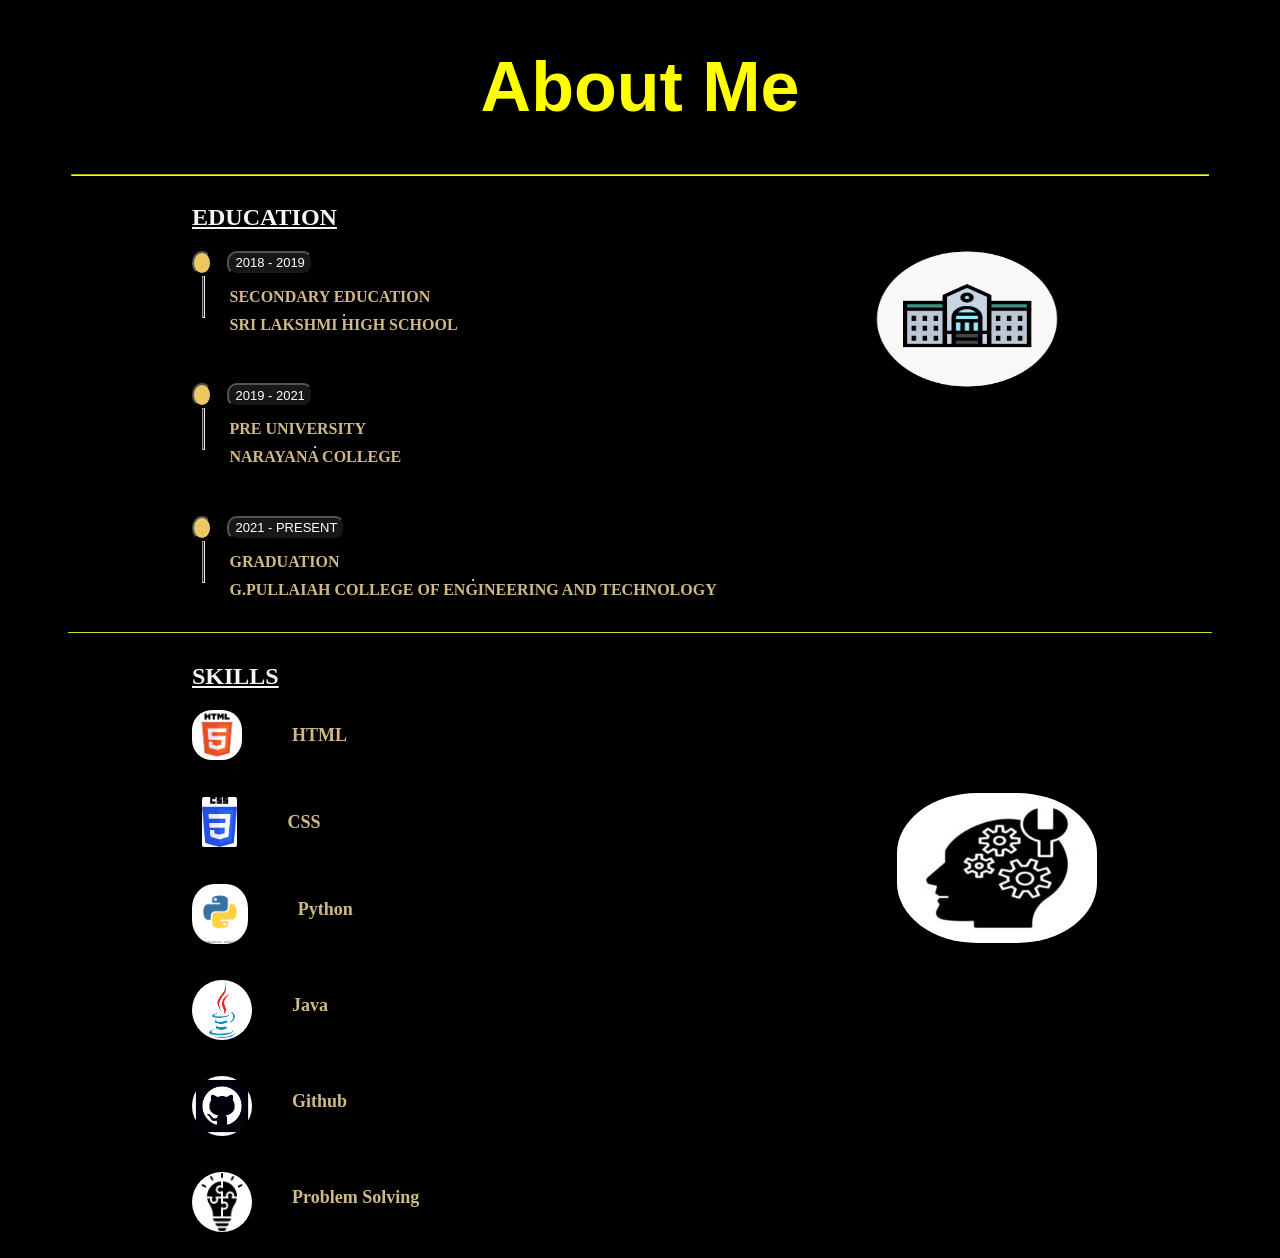
<file: about.html>
<!DOCTYPE html>
<html lang="en">

<head>
    <meta charset="UTF-8">
    <meta name="viewport" content="width=device-width, initial-scale=1.0">
    <title>About me</title>
    <link rel="stylesheet" href="about.css">
    
</head>



<body>
    <div class="Heading">
        <h1 >About Me</h1>
        <hr >
    </div>

    <section class="secondsection">

        <div>
            <h1 id="h1">
                EDUCATION
            </h1>
            <div style="display: flex;">
                <button id="b1">.</button>
                <button style="margin-left: 15px; font-size: small; background-color: rgb(25, 22, 22); color: white; border-radius: 10px;">2018 - 2019</button>
            </div>
            <div style="display: flex;">
                <hr id="hr1">
                <h1 style="font-size: 16px; margin-left: 10px; color: rgb(208, 185, 133);">SECONDARY EDUCATION <span>
                        <hr style="width: 0px; margin-bottom: 0px;">SRI LAKSHMI HIGH SCHOOL</span></h1>
            </div>
            <br>
            <br>

            <div style="display: flex;">
                <button id="b1">.</button>
                <button style="margin-left: 15px; font-size: small; background-color: rgb(25, 22, 22); color: white; border-radius: 10px;">2019 - 2021</button>
            </div>
            <div style="display: flex;">
                <hr id="hr1">
                <h1 style="font-size: 16px; margin-left: 10px; color: rgb(208, 185, 133);">PRE UNIVERSITY <span>
                        <hr style="width: 0px; margin-bottom: 0px;">NARAYANA COLLEGE</span></h1>
            </div>

            <br>
            <br>
            <div style="display: flex;">
                <button id="b1">.</button>
                <button style="margin-left: 15px; font-size: small; background-color: rgb(25, 22, 22); color: white; border-radius: 10px;">2021 - PRESENT</button>
            </div>
            <div style="display: flex;">
                <hr id="hr1">
                <h1 style="font-size: 16px; margin-left: 10px; color: rgb(208, 185, 133);">GRADUATION<span>
                        <hr style="width: 0px; margin-bottom: 0px;"> <b>G.PULLAIAH COLLEGE OF ENGINEERING AND TECHNOLOGY</b></span></h1>
            </div>
        </div>
        <div style="margin-left: 150px;">
            <img style="height: 150px; width: 200px; margin-top: 60px;" src="Images/un.png" alt="">
        </div>
    </section>
    <hr id="hr0">

    <section class="thirdsection">
        <div>
            <h1 id="h1">
                SKILLS
            </h1>
            <div style="display: flex; margin-right: 300px;">
                <img style="height: 50px; border-radius: 40%;" src="Images/images (4).png" alt="">
                <h1 style="margin-left: 50px; font-size: 18px; color: rgb(208, 185, 133);">HTML</h1>
            </div>
            <br>
            <br>

            <div style="display: flex;">
                <img style="height: 50px; margin-left: 10px; border-radius: 5%;" src="Images/images (6).png" alt="">
                <h1 style="margin-left: 50px; font-size: 18px; color: rgb(208, 185, 133);">CSS</h1>
            </div>

            <br>
            <br>
            <div style="display: flex;">
                <img style="height: 60px; border-radius: 40%;" src="Images/python1.webp" alt="">
                <h1 style="margin-left: 50px; font-size: 18px; color: rgb(208, 185, 133);">Python</h1>
            </div>

            <br>
            <br>
            <div style="display: flex;">
                <img style="height: 60px; width: 60px; border-radius: 50%;" src="Images/java.png" alt="">
                <h1 style="margin-left: 40px; font-size: 18px; color: rgb(208, 185, 133);">Java</h1>
            </div>
            <br>
            <br>
            <div style="display: flex;">
                <img style="height: 60px; width: 60px; border-radius: 80%;" src="Images/images (7).jpeg" alt="">
                <h1 style="margin-left: 40px; font-size: 18px; color: rgb(208, 185, 133);">Github</h1>
            </div>
            <br>
            <br>
            <div style="display: flex;">
                <img style="height: 60px; width: 60px; border-radius: 50%;" src="Images/images (7).png" alt="">
                <h1 style="margin-left: 40px; font-size: 18px; color: rgb(208, 185, 133);">Problem Solving</h1>
            </div>
            <br>
        </div>

        <div style="margin-left: 150px;">
            <img style="margin-left: 100px; height: 150px; width: 200px; margin-top: 150px; border-radius: 40%;" src="Images/skills.jpg" alt="">
        </div>
    </section>
</body>

</html>
</file>
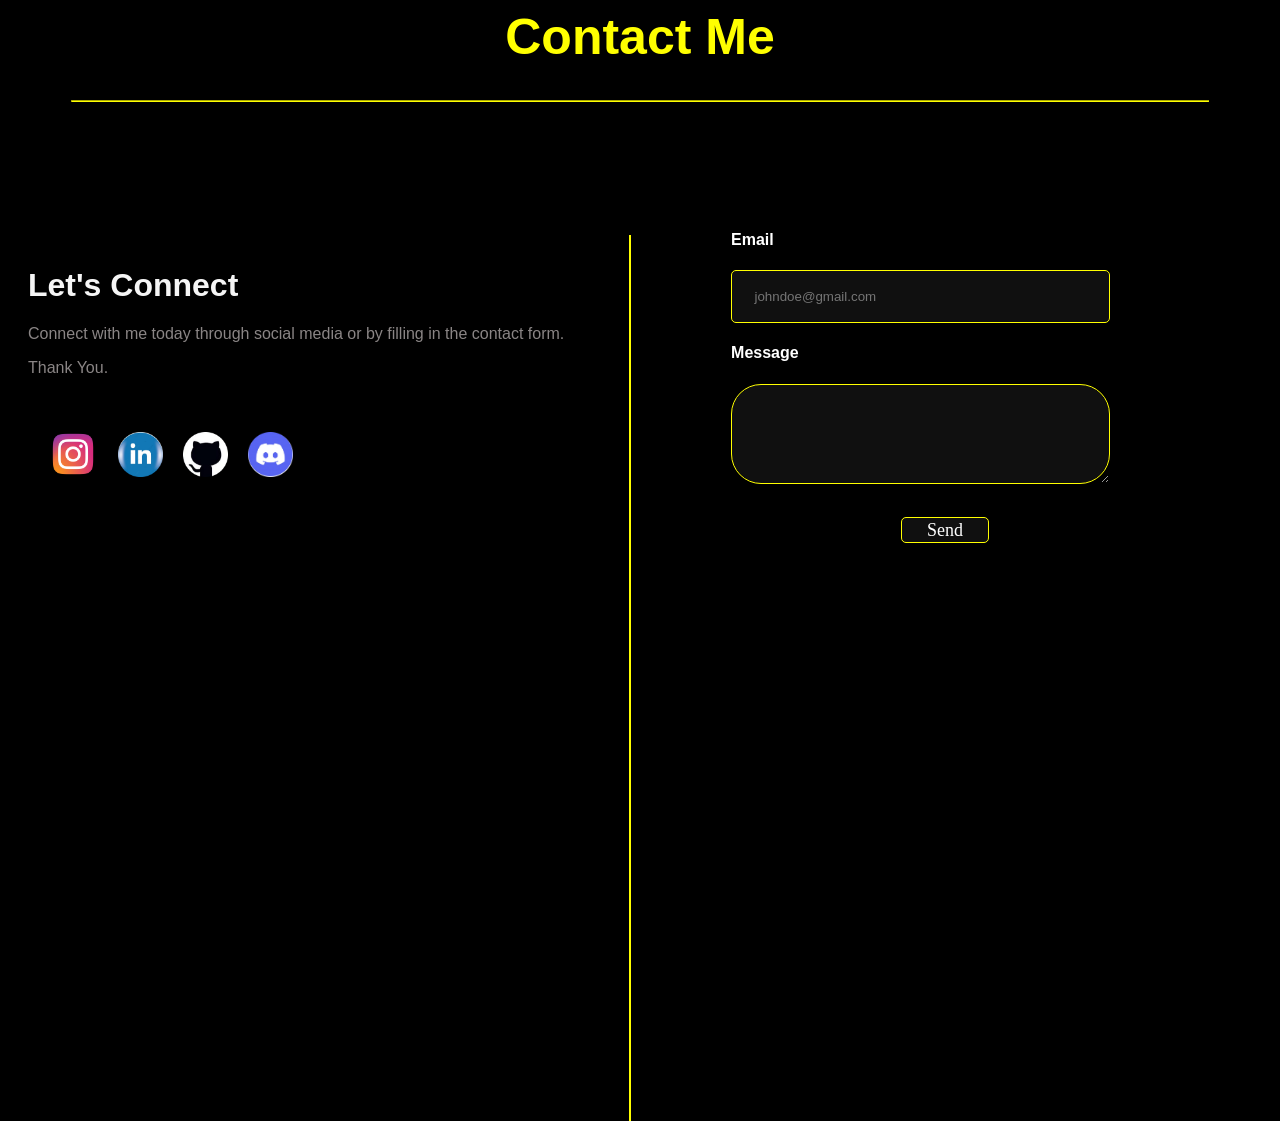
<file: contact.html>
<html lang="en">
<head>
    <meta charset="UTF-8">
    <meta name="viewport" content="width=device-width, initial-scale=1.0">
    <title>Contact</title>
    <link rel="stylesheet" href="project.css">
</head>
<style>
    
  .firstdiv{
        display: flex;
        height: 100%;
        background-color: rgb(0, 0, 0);
        

  }
  .leftdiv{
    background-color: rgb(0, 0, 0);
    /* border-style: solid; */
    height:100%;
    width:50%;
    margin-left: 20px;
    margin-right: 40px;
    margin-top: 100px;
  }
  .rightdiv{
    background-color: rgb(0, 0, 0);
    height:100%;
    width:50%;
    margin-left: 100px;
    margin-right: 0px;
    margin-top: 100px;
  }
  #h1{
    color: whitesmoke;
    font-style: normal;
    font-family:'Franklin Gothic Medium', 'Arial Narrow', Arial, sans-serif;
    
  }
  #p1
  {
    color: white;
  }
  /* .i1:focus{
    
   
    
    outline-color:yellow;
    outline-style: solid;
  } */
  .t1:focus{
    
   
    
    outline-color:yellow;
    outline-style: solid;
  }
  .b1{
    height: 100px; 
    width: 300px;
     background-color: rgb(16, 16, 16);
     border-style: solid;
      border-radius: 5px;
      text-decoration: none;
      font-size: large;
      padding-left: 25px;
      padding-top: 2px;
      padding-bottom: 2px;
      padding-right: 25px;
      border-color:yellow;
      color: rgb(255, 255, 255);
      border-width: 1px;
      margin-left: 170px;

      

  }
  .b1:hover{
    background-color: rgb(0, 0, 0);

  }
  #img1{
    height: 50px;
    width: 50px;
    margin-left: 20px;
  }
  #img2{
    height: 45px;
    width: 45px;
    margin-left: 20px;
    margin-top: 3px;
  }
  
</style>
<body style="background-color: black;">
  <div class="Heading">
    <h1 >Contact Me </h1>
    <hr >
</div>
  
    <div class="firstdiv">

            <div class="leftdiv">
                <br><br>
                <h1 id="h1">Let's Connect</h1>
                
                <p style="color: rgb(138, 133, 133); font-family: Arial, Helvetica, sans-serif;">Connect with me today through social media or by filling in the contact form.</p>
                <p style="color: rgb(138, 133, 133); font-family: Arial, Helvetica, sans-serif;">Thank You.</p>
                <br>
                <br>
                <div style="display:inline-flex;">
                    <a href="https://www.instagram.com/vinit_sittu_?igsh=MXBodWlzOHAxOHJ4dg==" ><img id="img1" src="Images/instagram.jpeg" alt=""</a>
                    <a href="https://www.linkedin.com/in/vkm270503/"><img  id="img2" src="Images/image.png" alt=""></a>
                    <a href="https://github.com/vinitsittu"><img  id="img2" src="Images/image (1).png" alt=""></a>
                    <a href="https://discord.com/channels/@me/1248362751659737204"><img  id="img2" src="Images/image (2).png" alt=""></a>


                </div>
            </div>
            <div class="middiv">
                <hr style="width: 0.1px; height: 100%; color: yellow; border-style: solid; margin-top: 125px; margin-left: 20px;">


            </div>
            <div class="rightdiv">
                <h4 style="color: white;font-style:initial; font-family: Arial, Helvetica, sans-serif;">Email</h4>
                <!-- <textarea name="" id="">user@gmail.com</textarea> -->
                <input class="t1" style="border-width: 1px; padding-left: 15px; border-color:yellow; border-style: solid; border-radius: 5px; height: 6%; width: 70%; color:rgb(250, 244, 244); background-color: rgb(16, 16, 16);" placeholder="  johndoe@gmail.com"  aria-describedby=":r0:-form-item-description" aria-invalid="false" type="text" value="" name="email" data-listener-added_aebb588c="true">
                <br>
                <h4 style="color: white;font-style:initial; font-family: Arial, Helvetica, sans-serif;">Message</h4>
                <!-- <textarea name="" id="">user@gmail.com</textarea> -->
                <!-- <br> -->
                
                <textarea class="t1"  style="border-width: 1px; padding-top: 15px; padding-left: 15px; border-color:yellow; border-style: solid; border-radius: 30px; height: 100px; width: 70%; color:rgb(250, 244, 244); background-color: rgb(16, 16, 16);" name="message" value="" id=""></textarea>
                <br>
                <br>
                <br>
                <a class="b1" href="javascript:void(0)">Send</a>
          
            </div>

    </div>

    <script>
      document.querySelector(".b1").addEventListener("click", function() {
          alert("Message Sent");
      //  document.querySelector(".i1").value = "";
        
        
        document.querySelectorAll(".t1").forEach((element)=>{
          element.value = "";
        })
      });
  </script>



    
</body>
</html>
</file>
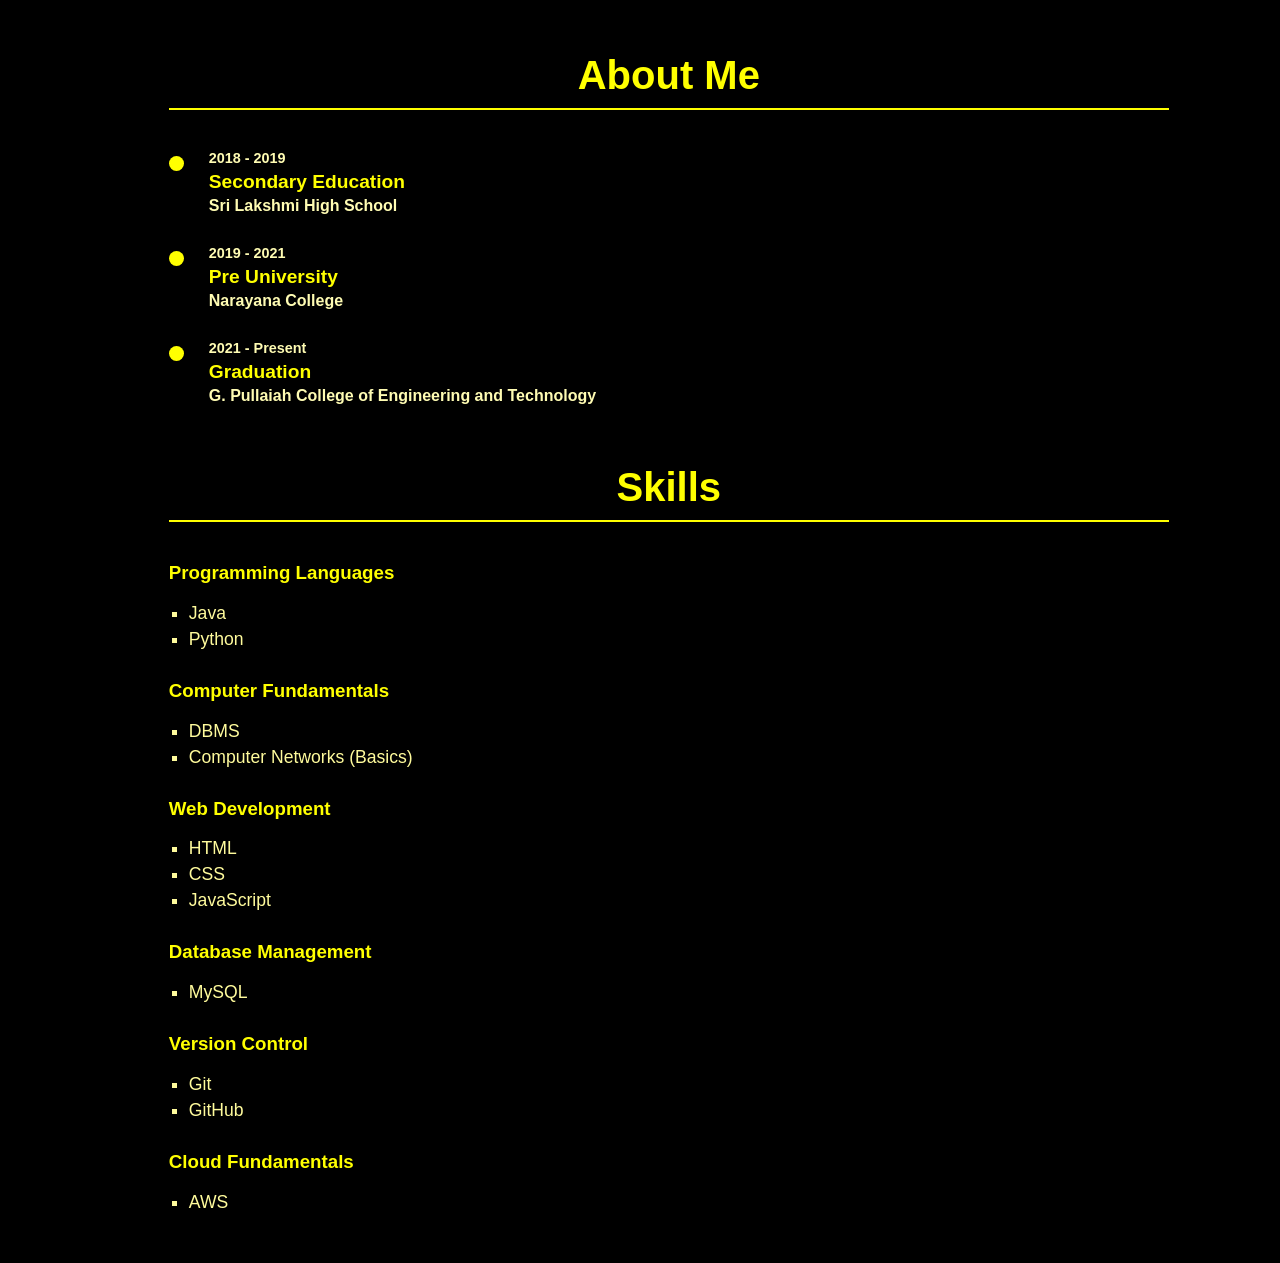
<file: newabout.html>
<!DOCTYPE html>
<html lang="en">
<head>
  <meta charset="UTF-8" />
  <meta name="viewport" content="width=device-width, initial-scale=1.0"/>
  <title>About Me</title>
  <link rel="stylesheet" href="newabout.css" />
  <link href="https://fonts.googleapis.com/css2?family=Orbitron:wght@500&family=Roboto&display=swap" rel="stylesheet">
</head>
<body>
  <section class="about-section">
    <h1 class="section-title">About Me</h1>

    <!-- Education Section -->
    <div class="timeline">
      <div class="timeline-block">
        <div class="dot"></div>
        <div class="timeline-content">
          <span class="year">2018 - 2019</span>
          <h2>Secondary Education<br><span>Sri Lakshmi High School</span></h2>
        </div>
      </div>
      <div class="timeline-block">
        <div class="dot"></div>
        <div class="timeline-content">
          <span class="year">2019 - 2021</span>
          <h2>Pre University<br><span>Narayana College</span></h2>
        </div>
      </div>
      <div class="timeline-block">
        <div class="dot"></div>
        <div class="timeline-content">
          <span class="year">2021 - Present</span>
          <h2>Graduation<br><span>G. Pullaiah College of Engineering and Technology</span></h2>
        </div>
      </div>
    </div>

    <!-- Skills Section -->
    <div class="skills-section">
      <h1 class="section-title">Skills</h1>

      <div class="skills-category fade-in">
        <h3>Programming Languages</h3>
        <ul>
          <li>Java</li>
          <li>Python</li>
        </ul>
      </div>

      <div class="skills-category fade-in">
        <h3>Computer Fundamentals</h3>
        <ul>
          <li>DBMS</li>
          <li>Computer Networks (Basics)</li>
        </ul>
      </div>

      <div class="skills-category fade-in">
        <h3>Web Development</h3>
        <ul>
          <li>HTML</li>
          <li>CSS</li>
          <li>JavaScript</li>
        </ul>
      </div>

      <div class="skills-category fade-in">
        <h3>Database Management</h3>
        <ul>
          <li>MySQL</li>
        </ul>
      </div>

      <div class="skills-category fade-in">
        <h3>Version Control</h3>
        <ul>
          <li>Git</li>
          <li>GitHub</li>
        </ul>
      </div>

      <div class="skills-category fade-in">
        <h3>Cloud Fundamentals</h3>
        <ul>
          <li>AWS</li>
        </ul>
      </div>
    </div>
  </section>
</body>
</html>
</file>
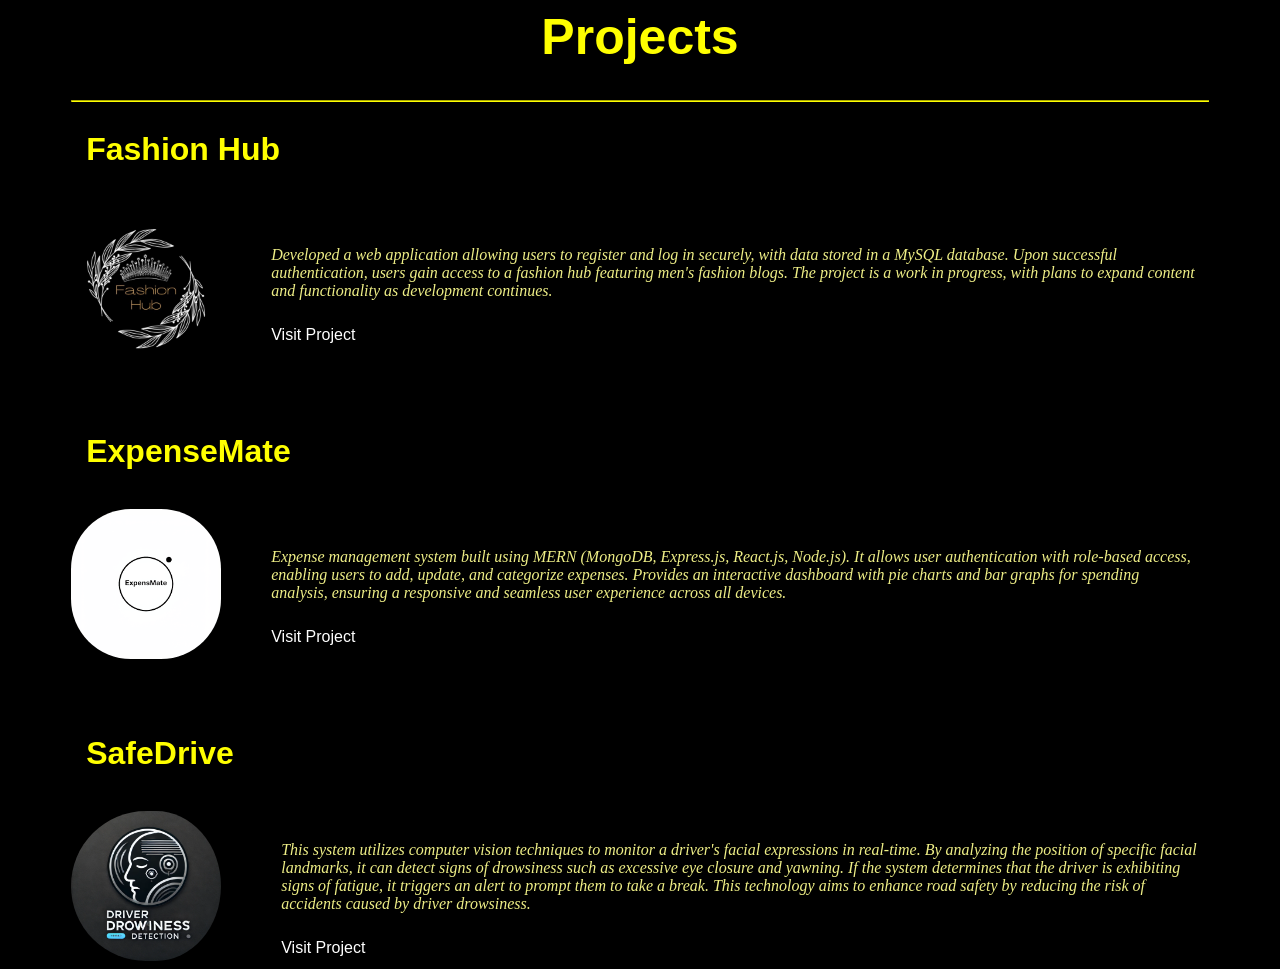
<file: project.html>
<html lang="en">
<head>
    <meta charset="UTF-8">
    <meta name="viewport" content="width=device-width, initial-scale=1.0">
    <title>My Projects</title>
    <link rel="stylesheet" href="project.css">
    
</head>
<body style="background-color: black;">
    
    <div class="Heading">
        <h1 >Projects</h1>
        <hr >
    </div>
    
    <div  class="projectname">
        <h1>Fashion Hub</h1>
        
    </div>
    <br>
    
    <div class="block"  >
        
        
        <img  class="image" src="Images/fh2.jpg" alt="">
        <div class="des">
<p>Developed a web application allowing users to register and log in securely, with data stored in a MySQL database. Upon
    successful authentication, users gain access to a fashion hub featuring men's fashion blogs. The project is a work in progress,
    with plans to expand content and functionality as development continues.</p>    <a href="https://fashion-nest.onrender.com/">Visit Project</a>
            
        </div>
        


    </div>
    <br><br><br>
    <div  class="projectname">
        <h1>ExpenseMate</h1>
        
    </div>
    <br>
    
    <div class="block"  >
        
        
        <img style="width: 150; height: 150;" class="image" src="Images/Expensemate.png" alt="">
        <div class="des">
<p>Expense management system built using MERN (MongoDB, Express.js, React.js, Node.js). It allows user
authentication with role-based access, enabling users to add, update, and categorize expenses. Provides an
interactive dashboard with pie charts and bar graphs for spending analysis, ensuring a responsive and
seamless user experience across all devices.
</p><a href="https://github.com/vinitsittu/ExpenseMate">Visit Project</a>
            
        </div>
        


    </div>
    <br><br><br>
    <div  class="projectname">
        <h1>SafeDrive</h1>
        
    </div>
    <br>
    
    <div class="block"  >
        
        
        <img style="width: 150; height: 150; border-radius: 100px; padding-right: 10px;" class="image" src="Images/dd.webp" alt="">
        <div class="des">
<p>This system utilizes computer vision techniques to monitor a driver's facial expressions in real-time. By analyzing the position of specific facial landmarks, it can detect signs of drowsiness such as excessive eye closure and yawning. If the system determines that the driver is exhibiting signs of fatigue, it triggers an alert to prompt them to take a break. This technology aims to enhance road safety by reducing the risk of accidents caused by driver drowsiness.</p>    <a href="https://github.com/vinitsittu/Safe-Drive">Visit Project</a>
            
        </div>
        


    </div>
    
    

    
</body>
</html>
</file>
<file: about.css>
.Heading{
    max-width: 90%;
     margin: 0 auto;
     
     
     text-align: center;
     h1{
       text-align: center;
       font-size: 70px;
       font-family: 'Gill Sans', 'Gill Sans MT', Calibri, 'Trebuchet MS', sans-serif;
       color: yellow;
   
   }
   hr{
   
       border-radius: 2px;
       border-color: yellow;
       max-width: 100%;
   }

   
}
.left {
    font-size: 30px;
    font-weight: 500;
    color: whitesmoke;
    font-family: Georgia, 'Times New Roman', Times, serif;
}

.left a {
    text-decoration: none;
    /* color: white; */
    color: yellow;
}

.left a:hover {
    color: rgb(254, 8, 8);
}



body {
    background-color: rgb(0, 0, 0);
    color: azure;
}

nav {
    display: flex;
    justify-content: space-around;
    align-items: center;
    /* background-color:rgb(136, 60, 207); */
    background-color: rgb(49, 49, 48);
    border-radius: 10px;
    height: 70px;
}

nav ul {
    display: flex;
    justify-content: center;
    padding-left: 150px;


}

nav ul li {
    list-style: none;
    padding-left: 0px;
    padding-right: 100px;
    margin-right: 50px;
    font-size: 15px;
}

nav ul li a {
    /* color: white; */
    color:yellow;
    /* border-style: unset; */
    background-color: rgb(49, 49, 48);
    text-decoration: none;
    font-family: Arial, Helvetica, sans-serif;
    font-weight: 600;
    /* border-radius: 3px; */



}

nav ul li a:hover {
    color: rgb(243, 79, 79);
    font-size: medium;

}

.firstsection {
    display: flex;
    justify-content: space-around;
    align-items: center;
    /* margin: auto; */
    margin: 23px 0px;
}

.firstsection>div {
    width: 30%;
    /* background-color: red; */
    margin-top: 50px;
}

.rightsection {
    /* background-color:red; */

    /* width: 30%; */
    color: whitesmoke;
    font-size: 40px;
    /* margin: 70px 0; */
}

.leftsection {
    /* background-color: rgb(209, 4, 4); */
    margin-right: 0px;


}

.leftsection img {
    /* margin-top: 50px; */
    margin-left: 0px;
    height: 400px;
    width: 400px;
    border-radius: 100%;
    border-color: rgb(181, 223, 12);
    border-style:solid;
    border-width: 3px;

}

.purple {
    /* color: rgb(136, 60, 207); */
    color: yellow;
}

#element {
    color: rgb(136, 60, 207);
    color: yellow;
}

.secondsection {
    max-width: 81vw;
    /* background-color: blue; */
    
    margin:auto;
    font-size: 25px;
    display: flex;
}
.thirdsection
{
    max-width: 81vw;
    /* background-color: blue; */
    
    margin:auto;
    font-size: 25px;
    display: flex; 
}

#hr0{
    /* background-color: rgb(105, 52, 154); */
    background-color: rgb(215, 215, 40);
    border: 0;
    height: 1px;
    margin-left: 80px;
    margin-right: 80px;
    margin-top: 0px;
    margin-bottom: 40px;
}
#h1
{
    text-decoration: underline;
    /* background-color: aqua; */
    font-family:Georgia, 'Times New Roman', Times, serif;
    
    

}
#b1
{
    border-radius: 50%;
    font-size: x-large;
    background-color: rgb(235, 200, 97);
    color: rgb(245, 185, 3);
    
}
#hr1
{
    height: 90px;
    background-color: rgb(33, 31, 31);
    width: 0.5px;
    margin-left: 12px;
    margin-right: 30px;
    margin-top: 1px;
    margin-bottom: 0PX;
}
a.resume-link {
    margin-left: 40px;
    text-decoration: none;
    font-size: medium;
    color: rgb(3, 2, 2);
    font-family: Georgia, 'Times New Roman', Times, serif;
    font-style: initial;
    padding: 10px 20px;
    background-color: yellow;
    border-radius: 5px;
}
a.resume-link:hover {
    background-color: yellow;
}

.firstdiv{
    display: flex;
    height: 100%;
    background-color: rgb(0, 0, 0);
    

}
.leftdiv{
background-color: rgb(0, 0, 0);
/* border-style: solid; */
height:100%;
width:50%;
margin-left: 20px;
margin-right: 40px;
margin-top: 100px;
}
.rightdiv{
background-color: rgb(0, 0, 0);
height:100%;
width:50%;
margin-left: 100px;
margin-right: 0px;
margin-top: 100px;
}
#h1{
color: whitesmoke;
font-style: normal;
font-family:'Franklin Gothic Medium', 'Arial Narrow', Arial, sans-serif;

}
#p1
{
color: white;
}
.i1:focus{



outline-color:yellow;
outline-style: solid;
}
.t1:focus{



outline-color:yellow;
outline-style: solid;
}
.b1{
height: 100px; 
width: 300px;
 background-color: rgb(16, 16, 16);
 border-style: solid;
  border-radius: 5px;
  text-decoration: none;
  font-size: large;
  padding-left: 25px;
  padding-top: 2px;
  padding-bottom: 2px;
  padding-right: 25px;
  border-color:yellow;
  color: rgb(255, 255, 255);
  border-width: 1px;
  margin-left: 170px;

  

}
.b1:hover{
background-color: rgb(0, 0, 0);

}
#img1{
height: 50px;
width: 50px;
margin-left: 20px;
}
#img2{
height: 45px;
width: 45px;
margin-left: 20px;
margin-top: 3px;
}

.left {
        font-size: 20px;
        font-weight: 500;
        color: whitesmoke;
        font-family: Georgia, 'Times New Roman', Times, serif;
    }

    .left a {
        text-decoration: none;
        color: yellow;
    }

    .left a:hover {
        color: rgb(254, 8, 8);
    }

    body {
        background-color: black;
        color: azure;
    }

    nav {
        display: flex;
        justify-content: space-around;
        align-items: center;
        background-color: rgb(49, 49, 48);
        border-radius: 10px;
        height: 50px;
    }

    nav ul {
        display: flex;
        justify-content: center;
        padding-left: 100px;
    }

    nav ul li {
        list-style: none;
        padding-left: 0px;
        padding-right: 20px;
        font-size: 16px;
    }

    nav ul li a {
        color: yellow;
        background-color: rgb(49, 49, 48);
        text-decoration: none;
        font-family: Arial, Helvetica, sans-serif;
        font-weight: 600;
    }

    nav ul li a:hover {
        color: rgb(243, 79, 79);
        font-size: 1.1rem;
    }

    .firstsection {
        display: flex;
        justify-content: space-around;
        align-items: center;
        margin: 20px 0;
    }

    .firstsection>div {
        width: 30%;
        margin-top: 30px;
    }

    .leftsection {
        color: whitesmoke;
        font-size: 28px;
    }

    .rightsection {
        margin-right: 50px;
    }

    .rightsection img {
        margin-left: 80px;
        height: 250px;
        width: 250px;
    }

    .purple {
        color: yellow;
    }

    #element {
        color: yellow;
    }

    .secondsection {
        max-width: 70vw;
        margin: auto;
        font-size: 18px;
        display: flex;
    }

    .thirdsection {
        max-width: 70vw;
        margin: auto;
        font-size: 18px;
        display: flex;
    }

    #hr0 {
        background-color: rgb(215, 215, 40);
        border: 0;
        height: 1px;
        margin-left: 60px;
        margin-right: 60px;
        margin-top: 30px;
        margin-bottom: 20px;
    }

    #h1 {
        text-decoration: underline;
        font-family: Georgia, 'Times New Roman', Times, serif;
    }

    #b1 {
        border-radius: 50%;
        font-size: medium;
        background-color: rgb(235, 200, 97);
        color: rgb(245, 185, 3);
    }

    #hr1 {
        height: 60px;
        background-color: rgb(33, 31, 31);
        width: 0.5px;
        margin-left: 10px;
        margin-right: 20px;
    }
    .left {
        font-size: 18px;
        font-weight: 500;
        color: whitesmoke;
        font-family: Georgia, 'Times New Roman', Times, serif;
    }

    .left a {
        text-decoration: none;
        color: yellow;
    }

    .left a:hover {
        color: rgb(254, 8, 8);
    }

    body {
        background-color: black;
        color: azure;
    }

    nav {
        display: flex;
        justify-content: space-around;
        align-items: center;
        background-color: rgb(49, 49, 48);
        border-radius: 10px;
        height: 50px;
    }

    nav ul {
        display: flex;
        justify-content: center;
        padding-left: 50px;
    }

    nav ul li {
        list-style: none;
        padding-left: 0px;
        padding-right: 15px;
        font-size: 14px;
    }

    nav ul li a {
        color: yellow;
        background-color: rgb(49, 49, 48);
        text-decoration: none;
        font-family: Arial, Helvetica, sans-serif;
        font-weight: 600;
    }

    nav ul li a:hover {
        color: rgb(243, 79, 79);
        font-size: 1.1rem;
    }

    .firstsection {
        display: flex;
        justify-content: space-around;
        align-items: center;
        margin: 10px 0;
    }

    .firstsection>div {
        width: 30%;
        margin-top: 20px;
    }

    .leftsection {
        color: whitesmoke;
        font-size: 24px;
    }

    .rightsection {
        margin-right: 50px;
    }

    .rightsection img {
        margin-left: 60px;
        height: 200px;
        width: 200px;
    }

    .purple {
        color: yellow;
    }

    #element {
        color: yellow;
    }

    .secondsection {
        max-width: 70vw;
        margin: auto;
        font-size: 16px;
        display: flex;
    }

    .thirdsection {
        max-width: 70vw;
        margin: auto;
        font-size: 16px;
        display: flex;
    }

    #hr0 {
        background-color: rgb(215, 215, 40);
        border: 0;
        height: 1px;
        margin-left: 60px;
        margin-right: 60px;
        margin-top: 20px;
        margin-bottom: 10px;
    }

    #h1 {
        text-decoration: underline;
        font-family: Georgia, 'Times New Roman', Times, serif;
    }

    #b1 {
        border-radius: 50%;
        font-size: medium;
        background-color: rgb(235, 200, 97);
        color: rgb(245, 185, 3);
    }

    #hr1 {
        height: 40px;
        background-color: rgb(33, 31, 31);
        width: 0.5px;
        margin-left: 10px;
        margin-right: 15px;
    }
</file>
<file: project.css>
.Heading{
     max-width: 90%;
      margin: 0 auto;
      
      
      text-align: center;
      h1{
        text-align: center;
        font-size: 50px;
        font-family: 'Gill Sans', 'Gill Sans MT', Calibri, 'Trebuchet MS', sans-serif;
        color: yellow;
    
    }
    hr{
    
        border-radius: 2px;
        border-color: yellow;
        max-width: 100%;
    }

    
}
.projectname {
    display:flex;
    align-items: center;
    justify-content:space-between;
    max-width: 90%;
      margin: 0 auto;
    h1 {color:yellow;
    font-family: 'Gill Sans', 'Gill Sans MT', Calibri, 'Trebuchet MS', sans-serif;
    text-align: left;
    padding-left: 15px;
    
    }
    
}
.block {
    max-width: 90%;
    margin: 0 auto;
    align-items: center;
    
    
    display: flex;
    a{
        color: rgb(255, 255, 255);
        font-family: 'Gill Sans', 'Gill Sans MT', Calibri, 'Trebuchet MS', sans-serif;
        text-decoration: none;
        padding: 10px;
        
        

        


    }
    a:hover{
        color: rgb(55, 255, 0);
        font-size: 17px;
        
    
    }

    
    
    /* padding: 20px; */
}

.block img.image {
    width: 150px;
    height: 150px;
    float: left;
    border-radius: 60px;
    
}

.block h1 {
    color: white;
    font-family: 'Gill Sans', 'Gill Sans MT', Calibri, 'Trebuchet MS', sans-serif;
    text-align: left;
}

.block .des{

    margin-left: 40px;
   
}

.block .des p {
    font-size: medium;
    padding: 10px;
    color:rgb(238, 238, 134);
    font-style: italic;
}
</file>
<file: newabout.css>
body {
  margin: 0;
  font-family: 'Gill Sans', 'Gill Sans MT', Calibri, 'Trebuchet MS', sans-serif;
  background-color: #000000;
  color: yellow;
  padding: 20px;
}

.section-title {
    
  display: block;
  text-align: center;
  font-family: 'Gill Sans', 'Gill Sans MT', Calibri, 'Trebuchet MS', sans-serif;
  font-size: 2.5rem;
  margin-bottom: 40px;
  border-bottom: 2px solid yellow ;
  width: 1000px;
  margin-left: 12%;
  padding-bottom:10px;

}

.timeline {
  position: relative;
  margin-bottom: 50px;
}

.timeline-block {
  position: relative;
  padding-left: 40px;
  margin-bottom: 30px;
  animation: fadeUp 1s ease forwards;
  opacity: 0;
  margin-left: 12%;
}

.timeline-block:nth-child(2) {
  animation-delay: 0.3s;
}
.timeline-block:nth-child(3) {
  animation-delay: 0.6s;
}

.dot {
  width: 15px;
  height: 15px;
  background-color: yellow;
  border-radius: 50%;
  position: absolute;
  left: 0;
  top: 6px;
}

.timeline-content .year {
  font-size: 0.9rem;
  font-weight: bold;
  /* margin-left: 12%; */
}

.timeline-content h2 {
  margin: 5px 0 0 0;
  font-size: 1.2rem;
}

.timeline-content span {
  font-size: 1rem;
  display: block;
  margin-top: 4px;
  color: #fffcb3;
}

/* Skills section */
.skills-section {
  margin-top: 60px;
}

.skills-category {
  margin-bottom: 30px;
  opacity: 0;
  margin-left: 12%;

  animation: fadeUp 1s ease forwards;
}

.skills-category:nth-child(2) {
  animation-delay: 0.3s;
}
.skills-category:nth-child(3) {
  animation-delay: 0.6s;
}
.skills-category:nth-child(4) {
  animation-delay: 0.9s;
}
.skills-category:nth-child(5) {
  animation-delay: 1.2s;
}
.skills-category:nth-child(6) {
  animation-delay: 1.5s;
}
.skills-category:nth-child(7) {
  animation-delay: 1.8s;
}

/* .skills-category h3 {
  font-size: 1.5rem;
  font-family: 'Orbitron', sans-serif;
  border-bottom: 1px solid yellow;
  margin-bottom: 10px;
} */

.skills-category ul {
  list-style: square;
  padding-left: 20px;
}

.skills-category li {
  font-size: 1.1rem;
  margin-bottom: 5px;
  color: #fffb9c;
}

/* Animation */
@keyframes fadeUp {
  from {
    transform: translateY(30px);
    opacity: 0;
  }
  to {
    transform: translateY(0px);
    opacity: 1;
  }
}
</file>
